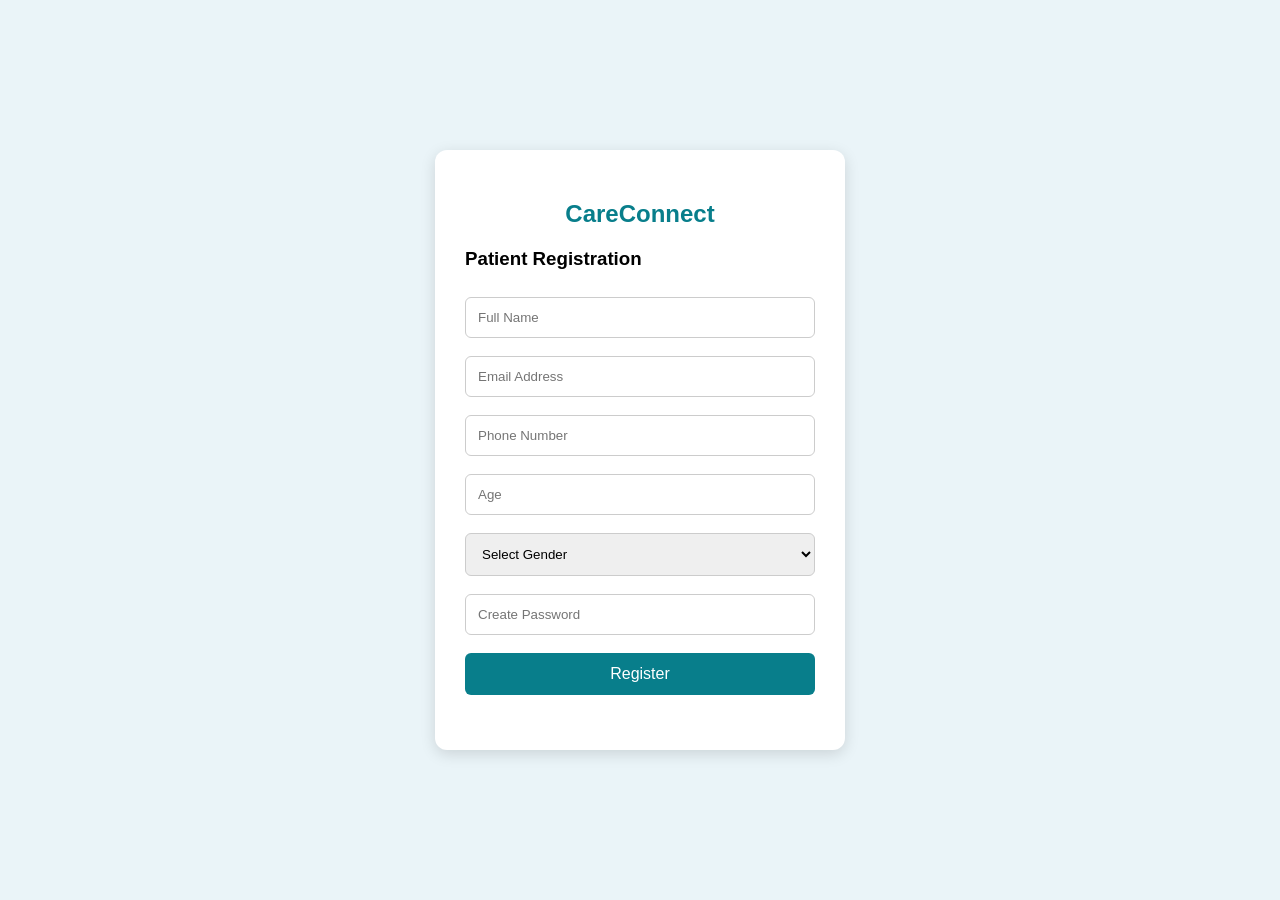
<file: frontend/register.html>
<!DOCTYPE html>
<html lang="en">

<head>
    <meta charset="UTF-8">
    <meta name="viewport" content="width=device-width, initial-scale=1.0">
    <title>CareConnect - Patient Registration</title>

    <style>
        body {
            font-family: Arial, sans-serif;
            background: #eaf4f8;
            display: flex;
            justify-content: center;
            align-items: center;
            min-height: 100vh;
            margin: 0;
        }
        
        .container {
            background: white;
            padding: 30px;
            border-radius: 12px;
            width: 350px;
            box-shadow: 0 4px 15px #0002;
        }
        
        h2 {
            text-align: center;
            color: #087e8b;
        }
        
        input,
        select,
        button {
            width: 100%;
            padding: 12px;
            margin: 9px 0;
            box-sizing: border-box;
            border: 1px solid #ccc;
            border-radius: 6px;
        }
        
        button {
            background: #087e8b;
            color: white;
            border: none;
            cursor: pointer;
            font-size: 16px;
        }
        
        button:hover {
            background: #05636d;
        }
        
        #message {
            text-align: center;
            margin-top: 12px;
        }
    </style>
</head>

<body>

    <div class="container">

        <h2>CareConnect</h2>
        <h3>Patient Registration</h3>

        <form id="registerForm">

            <input type="text" id="full_name" placeholder="Full Name" required>

            <input type="email" id="email" placeholder="Email Address" required>

            <input type="tel" id="phone" placeholder="Phone Number">

            <input type="number" id="age" placeholder="Age" min="1" max="120">

            <select id="gender">
                <option value="">Select Gender</option>
                <option value="Male">Male</option>
                <option value="Female">Female</option>
                <option value="Other">Other</option>
            </select>

            <input type="password" id="password" placeholder="Create Password" minlength="8" required>

            <button type="submit">Register</button>

        </form>

        <p id="message"></p>

    </div>

    <script>
        document.getElementById("registerForm")
            .addEventListener("submit", async function(event) {

                event.preventDefault();

                const patient = {
                    full_name: document.getElementById("full_name").value,
                    email: document.getElementById("email").value,
                    phone: document.getElementById("phone").value,
                    age: document.getElementById("age").value ?
                        Number(document.getElementById("age").value) : null,
                    gender: document.getElementById("gender").value,
                    password: document.getElementById("password").value
                };

                const message = document.getElementById("message");

                try {

                    const response = await fetch(
                        "http://127.0.0.1:5000/api/patients/register", {
                            method: "POST",
                            headers: {
                                "Content-Type": "application/json"
                            },
                            body: JSON.stringify(patient)
                        }
                    );

                    const result = await response.json();

                    message.textContent = result.message || result.error;

                    if (response.ok) {
                        message.style.color = "green";
                        document.getElementById("registerForm").reset();
                    } else {
                        message.style.color = "red";
                    }

                } catch (error) {

                    message.textContent = "Unable to connect to server.";
                    message.style.color = "red";

                }

            });
    </script>

</body>

</html>
</file>
